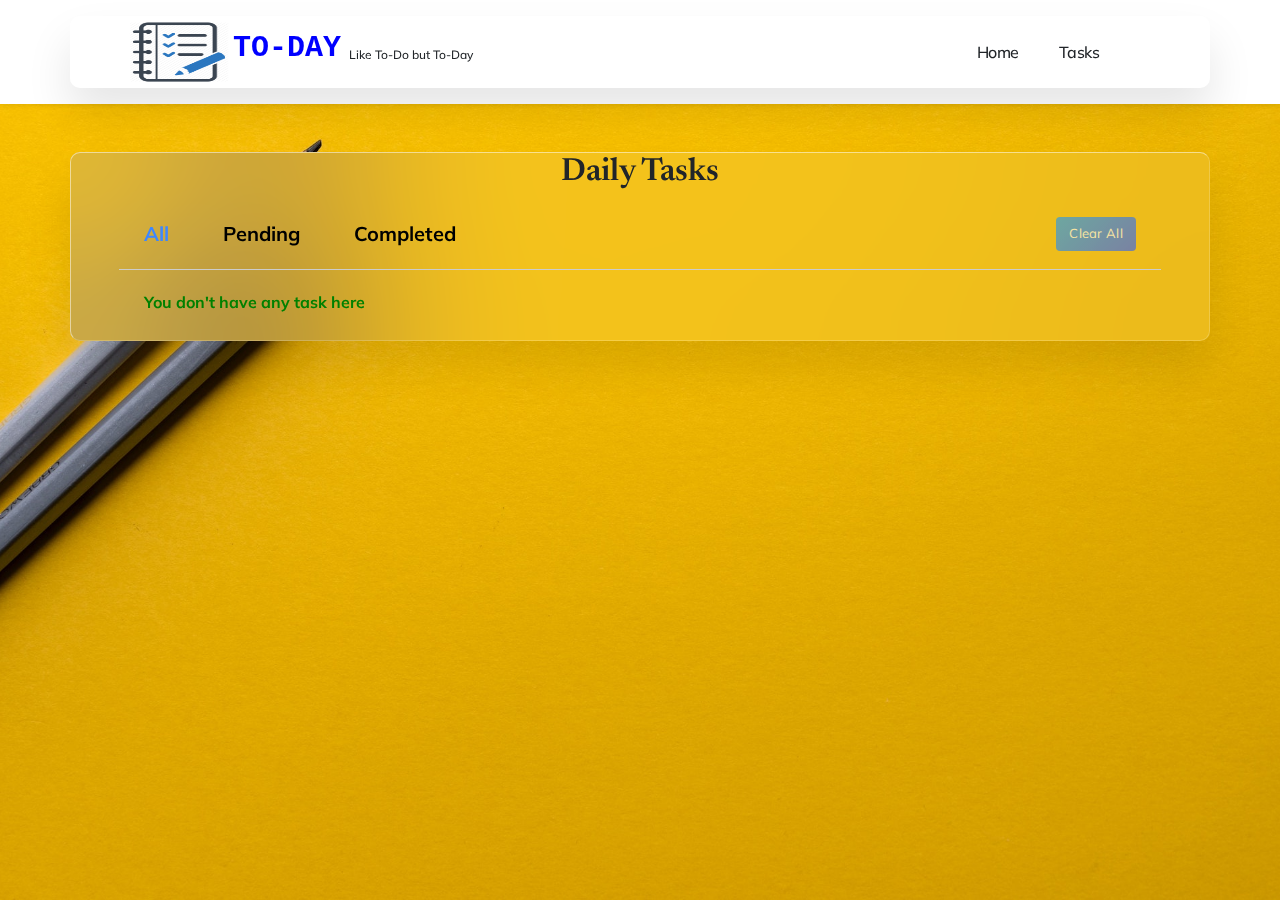
<file: tasks.html>
<!DOCTYPE html>
<html lang="en">
    <head>
        <meta charset="utf-8" />
        <meta name="viewport" content="width=device-width, initial-scale=1, shrink-to-fit=no" />
        <meta name="description" content="" />
        <meta name="author" content="" />
        <title>New Age - Start Bootstrap Theme</title>
        <link rel="icon" type="image/x-icon" href="assets/favicon.ico" />
        <!-- Bootstrap icons-->
        <link href="https://cdn.jsdelivr.net/npm/bootstrap-icons@1.5.0/font/bootstrap-icons.css" rel="stylesheet" />
        <!-- Google fonts-->
        <link rel="preconnect" href="https://fonts.gstatic.com" />
        <link href="https://fonts.googleapis.com/css2?family=Newsreader:ital,wght@0,600;1,600&amp;display=swap" rel="stylesheet" />
        <link href="https://fonts.googleapis.com/css2?family=Mulish:ital,wght@0,300;0,500;0,600;0,700;1,300;1,500;1,600;1,700&amp;display=swap" rel="stylesheet" />
        <link href="https://fonts.googleapis.com/css2?family=Kanit:ital,wght@0,400;1,400&amp;display=swap" rel="stylesheet" />
        <!-- Core theme CSS (includes Bootstrap)-->
        <link href="css/styles.css" rel="stylesheet" />
		<link href="style_ui.css" rel="stylesheet" />
		<style>
		.masthead {
 width: 100%;
    
    justify-content: center;
    align-items: center;
    height: 600px
	margin-left:20px;
    background: #161623;
    
	background-image: url("backgroundPic.jpg");
	height: 100%;
backdrop-filter: blur(40px);
   
  /* Center and scale the image nicely */
  background-position: center;
  background-repeat: no-repeat;
  background-size: cover;
	

  }
		.container
{
    
    background: rgba(255,255,255,0.1);
    box-shadow:0 25px 45px rgba(0,0,0,0.1);
    border: 1px solid rgba(255,255,255,0.5);
    border-right: 1px solid rgba(255,255,255,0.2);
    border-bottom: 1px solid rgba(255,255,255,0.2);
    backdrop-filter: blur(100px);
    border-radius: 10px;
    
}
#calendar
{position: relative;
    width: 100%;
  
}
#calendar table
{position: relative;
    width: 100%;
    margin-top: 40px;
    border-spacing: 5px;
}
#calendar table td
{position: relative;
    color:black;
	font-weight:bold;
    padding: 10px;
    border-radius: 5px;
    cursor: pointer;
}
#calendar table td:hover
{position: relative;
   background:#fff;
   color:#111 !important;
    
}
#calendar table tr:nth-child(1) td
{position: relative;
    background: #fff;
    color:#111;
    border-radius: 5px;
    font-weight: 600;
    
}
.super-navbar.scrolled {
width:96%;

    
	border-radius: 8px;
	
	
}

.super-navbar {
    padding: 0 var(--padding-right) 0 var(--padding-left);
    width: 100%;
    position: sticky;
    top: 0;
    z-index: 20;
}

.super-navbar.scrolled .super-navbar__content {
    height: 70px;
}

.super-navbar__content, .super-navbar__item {
    display: -moz-box;
    display: flex;
    -moz-box-align: center;
    align-items: center;
}

.super-navbar__content {
    height: 100px;
    -moz-box-pack: justify;
    justify-content: space-between;
    -webkit-transition: height .3s ease-in-out;
    -moz-transition: height .3s ease-in-out;
    transition: height .3s ease-in-out;
    -webkit-box-shadow: 0 0 10px transparent;
    box-shadow: 0 0 10px transparent;
}

.super-navbar__logo-wrapper {
    width: 36px;
    height: 36px;
    position: relative;
}

.notion-link {
    text-decoration: none;
    color: inherit;
}

.super-navbar__item-list {
    width: auto;
    height: 100%;
    display: -moz-box;
    display: flex;
    -moz-box-align: center;
    align-items: center;
    -moz-box-pack: justify;
    justify-content: space-between;
}

.super-navbar__item {
    -webkit-transition: var(--transition);
    -moz-transition: var(--transition);
    transition: var(--transition);
    font-size: 16px;
    font-weight: 500;
    letter-spacing: -.5px;
    color: var(--color-text-gray);
    height: 100%;
    width: 100%;
    padding: 0 20px;
    -moz-box-pack: center;
    justify-content: center;
    -webkit-user-select: none;
    -moz-user-select: none;
    -ms-user-select: none;
    user-select: none;
}

.super-navbar__content, .super-navbar__item {
    display: -moz-box;
    display: flex;
    -moz-box-align: center;
    align-items: center;
}
.form-holder {
      display: flex;
      flex-direction: column;
      justify-content: center;
      align-items: center;
      text-align: center;
      min-height: 100vh;
}

.form-holder .form-content {
    position: relative;
    text-align: center;
    display: -webkit-box;
    display: -moz-box;
    display: -ms-flexbox;
    display: -webkit-flex;
    display: flex;
    -webkit-justify-content: center;
    justify-content: center;
    -webkit-align-items: center;
    align-items: center;
    padding: 60px;
}

.form-content .form-items {
    border: 3px solid #fff;
    padding: 40px;
    display: inline-block;
    width: 100%;
    min-width: 540px;
    -webkit-border-radius: 10px;
    -moz-border-radius: 10px;
    border-radius: 10px;
    text-align: left;
    -webkit-transition: all 0.4s ease;
    transition: all 0.4s ease;
}

.form-content h3 {
    color: #fff;
    text-align: left;
    font-size: 28px;
    font-weight: 600;
    margin-bottom: 5px;
}

.form-content h3.form-title {
    margin-bottom: 30px;
}

.form-content p {
    color: #fff;
    text-align: left;
    font-size: 17px;
    font-weight: 300;
    line-height: 20px;
    margin-bottom: 30px;
}


.form-content label, .was-validated .form-check-input:invalid~.form-check-label, .was-validated .form-check-input:valid~.form-check-label{
    color: #fff;
}

.form-content input[type=text], .form-content input[type=password], .form-content input[type=email], .form-content select {
    padding: 9px 20px;
    text-align: left;
    border: 0;
    outline: 0;
    border-radius: 6px;
    background-color: #fff;
    font-size: 15px;
    font-weight: 300;
    -webkit-transition: all 0.3s ease;
    transition: all 0.3s ease;
    margin-top: 10px;
}



</style>
    </head>
    <body id="page-top">
        <!-- Navigation-->
        <nav class="navbar navbar-expand-lg navbar-light fixed-top shadow-sm" id="mainNav">
            <div class="container px-5">
                <div class="super-navbar scrolled">
	
  <div class="super-navbar__content">
   	<span><img src="nav.png" style="width:100px;height:60px;margin-left:10px;">
	<b style="color:blue;font-size:30px;font-family: 'Courier New', Courier, monospace;">TO-DAY</b>&nbsp  <sub>Like To-Do but To-Day</sub></b>
    <!-- navbar item  -->
    </span><div class="super-navbar__item-list">
	
      <a class="notion-link super-navbar__item" href="index.html">Home</a>
      <a class="notion-link super-navbar__item" href="tasks.html">Tasks</a>
</div>
  </div>
</div>
            </div>
        </nav>
        <!-- Mashead header-->
        <header class="masthead">
            <div class="container px-5">
                <div class="row gx-5 align-items-center">
                    <div class="col-lg-12">
                        <!-- Mashead text and app badges-->
                        <div class="mb-5 mb-lg-0 text-center text-lg-start">
  <center><h2 > Daily Tasks </h2></center>
      <div class="controls" >
        <div class="filters" ><b>
          <span class="active" id="all">All</span>
          <span id="pending" >Pending</span>
          <span id="completed" >Completed</span>
        </div></b>
        <button class="clear-btn" onClick="empty()">Clear All</button>
      </div>
      <ul class="task-box"></ul>
    </div>
	 
                    </div>
                </div>
            </div>



    </center>
	 
	<script src="java2.js"></script>


</body>
</html>
</file>
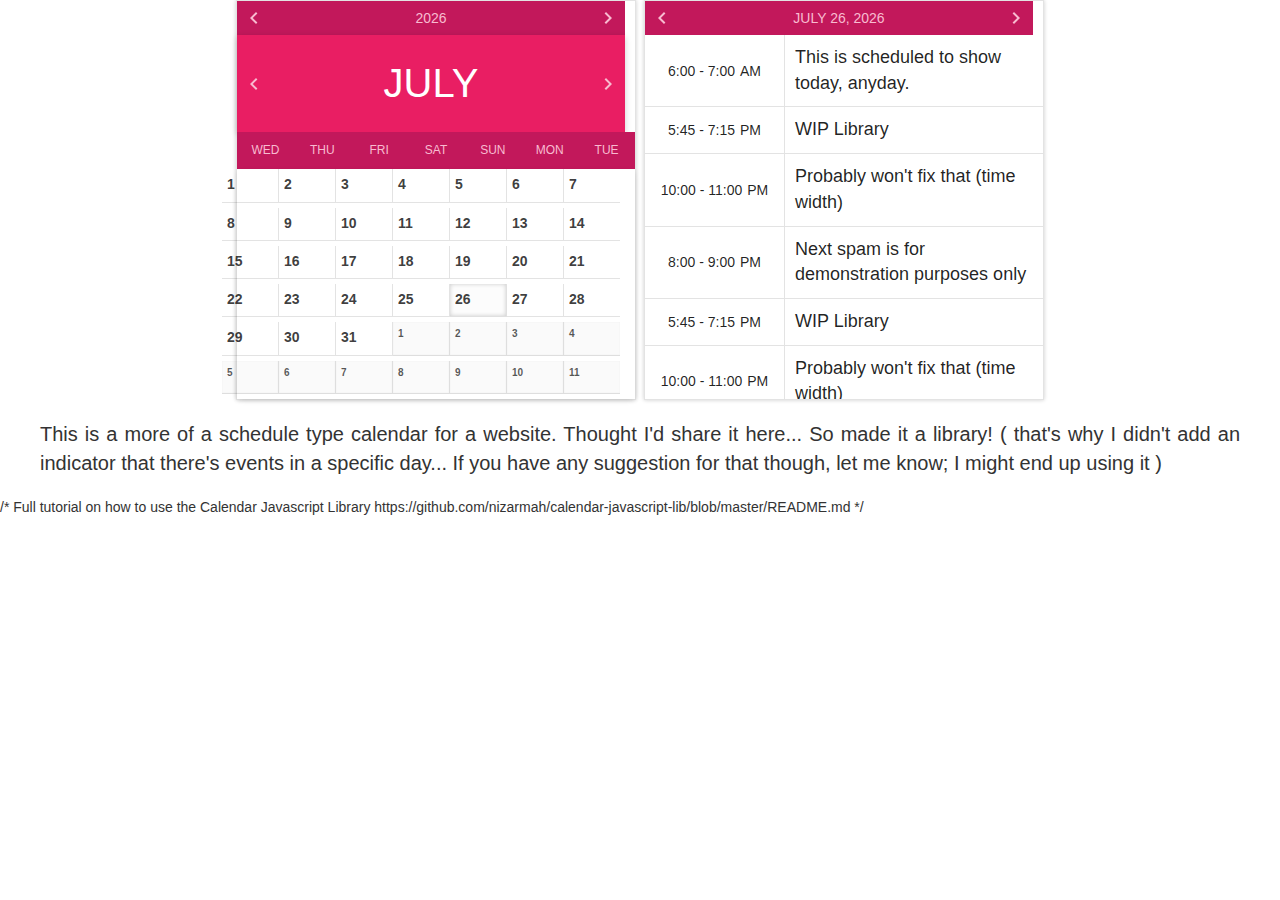
<file: js/calendar-todo.html>
<html>
<head>
<link href="//netdna.bootstrapcdn.com/bootstrap/3.0.0/css/bootstrap.min.css" rel="stylesheet" id="bootstrap-css">
<script src="//netdna.bootstrapcdn.com/bootstrap/3.0.0/js/bootstrap.min.js"></script>
<script src="//code.jquery.com/jquery-1.11.1.min.js"></script>
<!------ Include the above in your HEAD tag ---------->



<style>
body { display: felx; -webkit-box-orient: vertical; -webkit-box-direction: normal; -ms-flex-direction: column; flex-direction: column; }

.wrapper { display: -webkit-box; display: -ms-flexbox; display: flex; -webkit-box-orient: horizontal; -webkit-box-direction: normal; -ms-flex-direction: row; flex-direction: row; -webkit-box-pack: center; -ms-flex-pack: center; justify-content: center; -ms-flex-line-pack: center; align-content: center; }
body > p { font-family: "Satellite", "Roboto", sans-serif; font-size: 20px; display: -webkit-box; display: -ms-flexbox; display: flex; -webkit-box-pack: center; -ms-flex-pack: center; justify-content: center; -ms-flex-line-pack: center; align-content: center; -webkit-box-align: center; -ms-flex-align: center; align-items: center; margin: 20px 40px; text-align: justify; }

.calendar { width: 800px; height: 800px; display: -webkit-box; display: -ms-flexbox; display: flex; -webkit-box-orient: vertical; -webkit-box-direction: normal; -ms-flex-direction: column; flex-direction: column; font-family: "Satellite", "Roboto", sans-serif; border: 1px solid rgba(21, 21, 21, 0.12); -webkit-transform: scale(1); transform: scale(1); box-shadow: 0px 0px 4px rgba(21, 21, 21, 0.21); -ms-user-select: none; user-select: none; -moz-user-select: none; -khtml-user-select: none; -webkit-user-select: none; -o-user-select: none; } .calendar.small { width: 400px; height: 400px; } .calendar.medium { width: 600px; height: 600px; } .calendar.large { width: 800px; height: 800px; } .year { width: calc(100% - 10px); display: -webkit-box; display: -ms-flexbox; display: flex; -webkit-box-orient: horizontal; -webkit-box-direction: normal; -ms-flex-direction: row; flex-direction: row; -webkit-box-pack: center; -ms-flex-pack: center; justify-content: center; padding: 5px; font-size: 14px; } .year > span { -webkit-box-flex: 1; -ms-flex: 1; flex: 1; display: -webkit-box; display: -ms-flexbox; display: flex; -webkit-box-pack: center; -ms-flex-pack: center; justify-content: center; -ms-flex-line-pack: center; align-content: center; -webkit-box-align: center; -ms-flex-align: center; align-items: center; text-transform: uppercase; } .year > div { cursor: pointer; display: -webkit-box; display: -ms-flexbox; display: flex; -webkit-box-pack: center; -ms-flex-pack: center; justify-content: center; -webkit-box-align: center; -ms-flex-align: center; align-items: center; -ms-flex-line-pack: center; align-content: center; } .month { width: calc(100% - 10px); display: -webkit-box; display: -ms-flexbox; display: flex; -webkit-box-orient: horizontal; -webkit-box-direction: normal; -ms-flex-direction: row; flex-direction: row; -webkit-box-pack: center; -ms-flex-pack: center; justify-content: center; padding: 20px 5px; font-size: 40px; box-shadow: 0px 2px 6px rgba(21, 21, 21, 0.21); } .month > span { -webkit-box-flex: 1; -ms-flex: 1; flex: 1; display: -webkit-box; display: -ms-flexbox; display: flex; -webkit-box-pack: center; -ms-flex-pack: center; justify-content: center; -ms-flex-line-pack: center; align-content: center; -webkit-box-align: center; -ms-flex-align: center; align-items: center; text-transform: uppercase; } .month > div { cursor: pointer; display: -webkit-box; display: -ms-flexbox; display: flex; -webkit-box-pack: center; -ms-flex-pack: center; justify-content: center; -webkit-box-align: center; -ms-flex-align: center; align-items: center; -ms-flex-line-pack: center; align-content: center; } .labels { width: 100%; display: -webkit-box; display: -ms-flexbox; display: flex; -webkit-box-orient: horizontal; -webkit-box-direction: normal; -ms-flex-direction: row; flex-direction: row; } .labels > span { -webkit-box-flex: 1; -ms-flex: 1; flex: 1; font-size: 12px; text-transform: uppercase; display: -webkit-box; display: -ms-flexbox; display: flex; -webkit-box-pack: center; -ms-flex-pack: center; justify-content: center; -ms-flex-line-pack: center; align-content: center; -webkit-box-align: center; -ms-flex-align: center; align-items: center; padding: 10px; } .days { -webkit-box-flex: 1; -ms-flex: 1; flex: 1; display: -webkit-box; display: -ms-flexbox; display: flex; -webkit-box-orient: vertical; -webkit-box-direction: normal; -ms-flex-direction: column; flex-direction: column; box-shadow: 0px 2px 6px -2px rgba(21, 21, 21, 0.21); } .row { width: 100%; -webkit-box-flex: 1; -ms-flex: 1; flex: 1; display: -webkit-box; display: -ms-flexbox; display: flex; -webkit-box-orient: horizontal; -webkit-box-direction: normal; -ms-flex-direction: row; flex-direction: row; } .day { -webkit-box-flex: 1; -ms-flex: 1; flex: 1; padding: 5px; display: -webkit-box; display: -ms-flexbox; display: flex; -webkit-box-orient: horizontal; -webkit-box-direction: normal; -ms-flex-direction: row; flex-direction: row; border-bottom: 1px solid rgba(21, 21, 21, .12); border-right: 1px solid rgba(21, 21, 21, .12); cursor: pointer; -webkit-transition: box-shadow 200ms ease-in-out; transition: box-shadow 200ms ease-in-out; } .day:last-child { border-right: none; } .day:hover { background-color: rgba(21, 21, 21, 0.012); box-shadow: inset 0px 0px 4px rgba(21, 21, 21, 0.21); } .day-radios { display: none; } .day-radios:checked + .day { background-color: rgba(21, 21, 21, 0.012); box-shadow: inset 0px 0px 4px rgba(21, 21, 21, 0.21); } .day > span { width: auto; font-size: 14px; color: rgba(21, 21, 21, 0.84); } .day.diluted { background-color: rgba(21, 21, 21, 0.021); box-shadow: inset 0px 0px 1px rgba(21, 21, 21, 0.12); } .day.diluted > span { width: auto; font-size: 10px; color: rgba(21, 21, 21, 0.73); }  .events { width: 800px; height: 800px; font-family: "Satellite", "Roboto", sans-serif; box-shadow: 0px 0px 4px rgba(21, 21, 21, 0.21); border: 1px solid rgba(21, 21, 21, 0.12); display: -webkit-box; display: -ms-flexbox; display: flex; -webkit-box-orient: vertical; -webkit-box-direction: normal; -ms-flex-direction: column; flex-direction: column; -ms-user-select: none; user-select: none; -moz-user-select: none; -khtml-user-select: none; -webkit-user-select: none; -o-user-select: none; } .events.small { width: 400px; height: 400px; } .events.medium { width: 600px; height: 600px; } .events.large { width: 800px; height: 800px; } .date { width: calc(100% - 10px); display: -webkit-box; display: -ms-flexbox; display: flex; -webkit-box-orient: horizontal; -webkit-box-direction: normal; -ms-flex-direction: row; flex-direction: row; background-color: ' + this.calendar.colors[1] + '; color: ' + this.calendar.colors[3] + '; -webkit-box-pack: center; -ms-flex-pack: center; justify-content: center; padding: 5px; font-size: 14px; } .date > span { -webkit-box-flex: 1; -ms-flex: 1; flex: 1; display: -webkit-box; display: -ms-flexbox; display: flex; -webkit-box-pack: center; -ms-flex-pack: center; justify-content: center; -ms-flex-line-pack: center; align-content: center; -webkit-box-align: center; -ms-flex-align: center; align-items: center; text-transform: uppercase; } .date > div { cursor: pointer; display: -webkit-box; display: -ms-flexbox; display: flex; -webkit-box-pack: center; -ms-flex-pack: center; justify-content: center; -webkit-box-align: center; -ms-flex-align: center; align-items: center; -ms-flex-line-pack: center; align-content: center; } .rows { width: 100%; -webkit-box-flex: 1; -ms-flex: 1; flex: 1; display: -webkit-box; display: -ms-flexbox; display: flex; -webkit-box-orient: vertical; -webkit-box-direction: normal; -ms-flex-direction: column; flex-direction: column; overflow: hidden !important; } .list { width: 100%; -webkit-box-flex: 1; -ms-flex: 1; flex: 1; overflow-y: auto !important; padding: 0; margin: 0; color: rgba(21, 21, 21, 0.94); } .list > li { width: 100%; display: -webkit-box; display: -ms-flexbox; display: flex; -webkit-box-orient: horizontal; -webkit-box-direction: normal; -ms-flex-direction: row; flex-direction: row; border-bottom: 1px solid rgba(21, 21, 21, 0.12); } .list > li:hover { box-shadow: inset 0px 0px 4px rgba(21, 21, 21, 0.21); } .list > li > div { display: -webkit-box; display: -ms-flexbox; display: flex; -webkit-box-flex: 2; -ms-flex: 2; flex: 2; -webkit-box-pack: center; -ms-flex-pack: center; justify-content: center; -webkit-box-align: center; -ms-flex-align: center; align-items: center; -ms-flex-line-pack: center; align-content: center; padding: 10px; border-right: 1px solid rgba(21, 21, 21, 0.12); } .time { font-size: 14px; } .m { font-size: 14px; text-transform: uppercase; padding-left: 5px; } .list > li > p { -webkit-box-flex: 4; -ms-flex: 4; flex: 4; margin: 10px; display: -webkit-box; display: -ms-flexbox; display: flex; -webkit-box-pack: start; -ms-flex-pack: start; justify-content: flex-start; -webkit-box-align: center; -ms-flex-align: center; align-items: center; -ms-flex-line-pack: center; align-content: center; font-size: 18px; word-wrap: break-word; word-break: break-word; }
</style>
<body>
<div class="wrapper">
  <div id="calendarContainer"></div>
  <div id="organizerContainer" style="margin-left: 8px;"></div>
</div>
<p>This is a more of a schedule type calendar for a website. Thought I'd share it here... So made it a library! ( that's why I didn't add an indicator that there's events in a specific day... If you have any suggestion for that though, let me know; I might end up using it )</p>
    /*
Full tutorial on how to use the Calendar Javascript Library

https://github.com/nizarmah/calendar-javascript-lib/blob/master/README.md
*/
<script>
function Calendar(id, size, labelSettings, colors) {
  this.id = id;
  this.size = size;
  this.labelSettings = labelSettings;
  this.colors = colors;

  months = [ "January", "February", "March", "April", "May", "June", "July", "August", "September", "October", "November", "December" ]
  label = [ "Sunday", "Monday", "Tuesday", "Wednesday", "Thursday", "Friday", "Saturday" ];

  this.months = months;

  this.label = [];
  this.labels = []; 
  for (var i = 0; i < 7; i++)
    this.label.push(label[(label.indexOf(labelSettings[0]) + this.label.length >= label.length) ? Math.abs(label.length - (label.indexOf(labelSettings[0]) + this.label.length)) : (label.indexOf(labelSettings[0]) + this.label.length)]);
  for (var i = 0; i < 7; i++)
    this.labels.push(this.label[i].substring(0, (labelSettings[1] > 3) ? 3 : labelSettings[1]));

  this.date = new Date();

  this.draw();
  this.update();
}

Calendar.prototype.constructor = Calendar;

Calendar.prototype.draw = function () {
  backSvg = '<svg style="width: 24px; height: 24px;" viewBox="0 0 24 24"><path fill="' + this.colors[3] + '" d="M15.41,16.58L10.83,12L15.41,7.41L14,6L8,12L14,18L15.41,16.58Z"></path></svg>';
  nextSvg = '<svg style="width: 24px; height: 24px;" viewBox="0 0 24 24"><path fill="' + this.colors[3] + '" d="M8.59,16.58L13.17,12L8.59,7.41L10,6L16,12L10,18L8.59,16.58Z"></path></svg>';

  theCalendar = document.createElement( "DIV");
  theCalendar.className = "calendar " + this.size;

  document.getElementById(this.id).appendChild(theCalendar);

  theContainers = [], theNames = [ 'year', 'month', 'labels', 'days' ];
  for (var i = 0; i < theNames.length; i++) {
    theContainers[i] = document.createElement( "DIV");
    theContainers[i].className = theNames[i];

    if (theNames[i] != "days") {
      if (theNames[i] != "month") {
        theContainers[i].style.backgroundColor = this.colors[1];
        theContainers[i].style.color = this.colors[3];

        if (theNames[i] != "labels") {
          backSlider = document.createElement("DIV");
          backSlider.id = this.id + "-year-back";
          backSlider.insertAdjacentHTML('beforeend', backSvg);
          theContainers[i].appendChild(backSlider);
          
          theText = document.createElement("SPAN");
          theText.id = this.id + "-" + theNames[i];
          theContainers[i].appendChild(theText);
          
          nextSlider = document.createElement("DIV");
          nextSlider.id = this.id + "-year-next";
          nextSlider.insertAdjacentHTML('beforeend', nextSvg);
          theContainers[i].appendChild(nextSlider);
        }
      } else {
        theContainers[i].style.backgroundColor = this.colors[0];
        theContainers[i].style.color = this.colors[2];

        backSlider = document.createElement("DIV");
        backSlider.id = this.id + "-month-back";
        backSlider.insertAdjacentHTML('beforeend', backSvg);
        theContainers[i].appendChild(backSlider);
        
        theText = document.createElement("SPAN");
        theText.id = this.id + "-" + theNames[i];
        theContainers[i].appendChild(theText);
        
        nextSlider = document.createElement("DIV");
        nextSlider.id = this.id + "-month-next";
        nextSlider.insertAdjacentHTML('beforeend', nextSvg);
        theContainers[i].appendChild(nextSlider);
      }
    }
  }

  for (var i = 0; i < this.labels.length; i++) {
    theLabel = document.createElement("SPAN");
    theLabel.id = this.id + "-label-" + (i + 1);
    theLabel.appendChild(document.createTextNode(this.labels[i]));

    theContainers[2].appendChild(theLabel);
  }

  theRows = [], theDays = [], theRadios = [];
  for (var i = 0; i < 6; i++) {
    theRows[i] = document.createElement("DIV");
    theRows[i].className = "row";
  }
  
  for (var i = 0, j = 0; i < 42; i++) {
    theRadios[i] = document.createElement("INPUT");
    theRadios[i].className = "day-radios";
    theRadios[i].type = "radio";
    theRadios[i].name = this.id + "-day-radios";
    theRadios[i].id = this.id + "-day-radio-" + (i + 1);

    theDays[i] = document.createElement("LABEL");
    theDays[i].className = "day";
    theDays[i].htmlFor = this.id + "-day-radio-" + (i + 1);
    theDays[i].id = this.id + "-day-" + (i + 1);

    theText = document.createElement("SPAN");
    theText.id = this.id + "-day-num-" + (i + 1);

    theDays[i].appendChild(theText);
  
    theRows[j].appendChild(theRadios[i]);
    theRows[j].appendChild(theDays[i]);

    if ((i + 1) % 7 == 0) {
      j++;
    }
  }

  for (var i = 0; i < 6; i++) {
    theContainers[3].appendChild(theRows[i]);
  }
  
  for (var i = 0; i < theContainers.length; i++) {
    theCalendar.appendChild(theContainers[i]);
  }

  document.getElementById(this.id).appendChild(theCalendar);
}

Calendar.prototype.update = function () {
  document.getElementById(this.id + '-year').innerHTML = this.date.getFullYear();
  document.getElementById(this.id + '-month').innerHTML = months[this.date.getMonth()];

  for (i = 1; i <= 42; i++) {
    document.getElementById(this.id + '-day-num-' + i).innerHTML = "";
    document.getElementById(this.id + '-day-' + i).className = this.id + " day";
  }

  firstDay = new Date(this.date.getFullYear(), this.date.getMonth(), 1).getDay();
  lastDay = new Date((this.date.getMonth() + 1 > 11) ? this.date.getFullYear() + 1 : this.date.getFullYear(), (this.date.getMonth() + 1 > 12) ? 0 : this.date.getMonth() + 1, 0).getDate();

  previousLastDay = new Date((this.date.getMonth() < 0) ? this.date.getFullYear() - 1 : this.date.getFullYear(), (this.date.getMonth() < 0) ? 11 : this.date.getMonth(), 0).getDate();

  if (firstDay != 0)
    for (i = 0, j = previousLastDay; i < this.label.indexOf(label[firstDay]); i++, j--) {
      document.getElementById(this.id + '-day-num-' + (1 + i)).innerHTML = j;
      document.getElementById(this.id + '-day-' + (1 + i)).className = this.id + " day diluted";
    }

  for (i = 1; i <= lastDay; i++) {
    document.getElementById(this.id + '-day-num-' + (this.label.indexOf(label[firstDay]) + i)).innerHTML = i;
    if (i == this.date.getDate())
      document.getElementById(this.id + '-day-radio-' + (this.label.indexOf(label[firstDay]) + i)).checked = true;
  }

  for (i = lastDay + 1, j = 1; (this.label.indexOf(label[firstDay]) + i) <= 42; i++, j++) {
    document.getElementById(this.id + '-day-num-' + (this.label.indexOf(label[firstDay]) + i)).innerHTML = j;
    document.getElementById(this.id + '-day-' + (this.label.indexOf(label[firstDay]) + i)).className = this.id + " day diluted";
  }
}

function Organizer(id, calendar) {
  this.id = id;
  this.calendar = calendar;

  this.draw();
  this.update();
}

Organizer.prototype = {
  constructor: Organizer,
  back: function (func) {
    date = this.calendar.date;
    lastDay = new Date((date.getMonth() + 1 > 11) ? date.getFullYear() + 1 : date.getFullYear(), (date.getMonth() + 1 > 12) ? 0 : date.getMonth() + 1, 0).getDate();
    previousLastDay = new Date((date.getMonth() < 0) ? date.getFullYear() - 1 : date.getFullYear(), (date.getMonth() < 0) ? 11 : date.getMonth(), 0).getDate();

    if (func == "day") {
      if (date.getDate() != 1) {
        this.changeDateTo(date.getDate() - 1);
      } else {
        this.back('month');
        this.changeDateTo(lastDay);
      }
    } else {
      if (func == "month") {
        if (date.getDate() > previousLastDay) {
          this.changeDateTo(previousLastDay);
        }
        if (date.getMonth() != 0)
          date.setMonth(date.getMonth() - 1);
        else {
          date.setMonth(11);
          date.setFullYear(date.getFullYear() - 1);
        }
      } else
        date.setFullYear(date.getFullYear() - 1);
    }
    
    this.calendar.update();  
    this.update();
  },
  next: function (func) {
    date = this.calendar.date;
    lastDay = new Date((date.getMonth() + 1 > 11) ? date.getFullYear() + 1 : date.getFullYear(), (date.getMonth() + 1 > 12) ? 0 : date.getMonth() + 1, 0).getDate();
    soonLastDay = new Date((date.getMonth() + 2 > 11) ? date.getFullYear() + 1 : date.getFullYear(), (date.getMonth() + 2 > 12) ? 0 : date.getMonth() + 2, 0).getDate();

    if (func == "day") {
      if (date.getDate() != lastDay) {
        date.setDate(date.getDate() + 1);
      } else {
        this.next('month');
        date.setDate(1);        
      }
    } else {
      if (func == "month") {
        if (date.getDate() > soonLastDay) {
          this.changeDateTo(soonLastDay);
        }
        if (date.getMonth() != 11)
          date.setMonth(date.getMonth() + 1);
        else {
          date.setMonth(0);
          date.setFullYear(date.getFullYear() + 1);
        }
      } else
        date.setFullYear(date.getFullYear() + 1);
    }
    
    this.calendar.update();
    this.update();
  },
  changeDateTo: function (theDay, theBlock) {
    if ((theBlock >= 31 && theDay <= 11) || (theBlock <= 6 && theDay >= 8)) {
      if (theBlock >= 31 && theDay <= 11)
        this.next('month');
      else if (theBlock <= 6 && theDay >= 8)
        this.back('month');
    }
    this.calendar.date.setDate(theDay);
    this.calendar.update();
    this.update();
    calendar = this.calendar;
    setTimeout(function () { calendar.update(); }, 10);
  }
}

Organizer.prototype.draw = function () {
  backSvg = '<svg style="width: 24px; height: 24px;" viewBox="0 0 24 24"><path fill="' + this.calendar.colors[3] + '" d="M15.41,16.58L10.83,12L15.41,7.41L14,6L8,12L14,18L15.41,16.58Z"></path></svg>';
  nextSvg = '<svg style="width: 24px; height: 24px;" viewBox="0 0 24 24"><path fill="' + this.calendar.colors[3] + '" d="M8.59,16.58L13.17,12L8.59,7.41L10,6L16,12L10,18L8.59,16.58Z"></path></svg>';
  
  theOrganizer = document.createElement( "DIV");
  theOrganizer.className = "events " + this.calendar.size;

  theDate = document.createElement( "DIV");
  theDate.className = "date";
  theDate.style.backgroundColor = this.calendar.colors[1];
  theDate.style.color = this.calendar.colors[3];

  backSlider = document.createElement("DIV");
  backSlider.id = this.id + "-day-back";
  backSlider.insertAdjacentHTML('beforeend', backSvg);
  theDate.appendChild(backSlider);
  
  theText = document.createElement("SPAN");
  theText.id = this.id + "-date";
  theDate.appendChild(theText);
  
  nextSlider = document.createElement("DIV");
  nextSlider.id = this.id + "-day-next";
  nextSlider.insertAdjacentHTML('beforeend', nextSvg);
  theDate.appendChild(nextSlider);

  theRows = document.createElement( "DIV");
  theRows.className = "rows";

  theList = document.createElement("OL");
  theList.className = "list";
  theList.id = this.id + "-list";

  theRows.appendChild(theList);
  
  theOrganizer.appendChild(theDate);
  theOrganizer.appendChild(theRows);

  document.getElementById(this.id).appendChild(theOrganizer);
}

Organizer.prototype.update = function () {
  document.getElementById(this.id + "-date").innerHTML = this.calendar.months[this.calendar.date.getMonth()] + " " + this.calendar.date.getDate() + ", " + this.calendar.date.getFullYear();
  document.getElementById(this.id + "-list").innerHTML = "";
}

Organizer.prototype.list = function (data) {
  document.getElementById(this.id + "-list").innerHTML = "";

  content = ""; 
  for (var i = 0; i < data.length; i++) {
    content += '<li id="' + this.id + '-list-item-' + i + '"><div><span class="' + this.id + ' time" id="' + this.id + '-list-item-' + i + '-time">' + data[i].startTime + ' - ' + data[i].endTime + '</span><span class="' + this.id + ' m" id="' + this.id + '-list-item-' + i + '-m">' + data[i].mTime + '</span></div><p id="' + this.id + '-list-item-' + i + '-text">' + data[i].text + '</p></li>';
  }

  document.getElementById(this.id + "-list").innerHTML = content;
}

Organizer.prototype.setupBlock = function (blockId, theOrganizer, callback) {
  document.getElementById(calendarId + "-day-" + blockId).addEventListener('click', function () {
    if (document.getElementById(calendarId + "-day-num-" + blockId).innerHTML.length > 0) {
      theOrganizer.changeDateTo(document.getElementById(calendarId + "-day-num-" + blockId).innerHTML, blockId);
      callback();
    }
  });
}

Organizer.prototype.setOnClickListener = function (theCase, backCallback, nextCallback) {
  calendarId = this.calendar.id;
  organizerId = this.id;

  theOrganizer = this;

  switch (theCase) {
    case "days-blocks":
      for (i = 1; i <= 42; i++) {
        theOrganizer.setupBlock(i, theOrganizer, backCallback);
      }
      break;
    case "day-slider":
      document.getElementById(organizerId + "-day-back").addEventListener('click', function () {
        theOrganizer.back('day');
        backCallback();  
      });
      document.getElementById(organizerId + "-day-next").addEventListener('click', function () {
        theOrganizer.next('day');
        nextCallback();
      });
      break;
    case "month-slider":
      document.getElementById(calendarId + "-month-back").addEventListener('click', function () {
        theOrganizer.back('month');
        backCallback();
      });
      document.getElementById(calendarId + "-month-next").addEventListener('click', function () {
        theOrganizer.next('month');
        nextCallback();
      });
      break;
    case "year-slider":
      document.getElementById(calendarId + "-year-back").addEventListener('click', function () {
        theOrganizer.back('year');
        backCallback();
      });
      document.getElementById(calendarId + "-year-next").addEventListener('click', function () {
        theOrganizer.next('year');
        nextCallback();
      });
      break;
  }
};

// end of library
// full tutorial on how to use it is on GitHub
// https://github.com/nizarmah/Calendar-Javascript-Library/blob/master/README.md

/* end of library; everything is explained below; i'm sorry for the messy code and my bad practices; please criticise me */

var calendar = new Calendar("calendarContainer", "small", [ "Wednesday", 3 ], [ "#e91e63", "#c2185b", "#ffffff", "#f8bbd0" ]);
var organizer = new Organizer("organizerContainer", calendar);

currentDay = calendar.date.getDate(); // used this in order to make anyday today depending on the current today

// my best way of organizing data, maybe that can be the outcome of joining multiple tables in the database and then parsing them in such a manner, easier for the person to push use a date and the events of it
data = {
  years: [
    {
      int: 1999,
      months: [
        {
          int: 4,
          days: [
            {
              int: 28,
              events: [
                {
                  startTime: "6:00",
                  endTime: "6:30",
                  mTime: "pm",
                  text: "Weirdo was born"
                }
              ]
            }
          ]
        }
      ]
    },
    {
      int: (new Date().getFullYear()),
      months: [
        {
          int: (new Date().getMonth() + 1),
          days: [
            {
              int: (new Date().getDate()),
              events: [
                {
                  startTime: "6:00",
                  endTime: "7:00",
                  mTime: "am",
                  text: "This is scheduled to show today, anyday."
                },
                {
                  startTime: "5:45",
                  endTime: "7:15",
                  mTime: "pm",
                  text: "WIP Library"
                },
                {
                  startTime: "10:00",
                  endTime: "11:00",
                  mTime: "pm",
                  text: "Probably won't fix that (time width)"
                },
                {
                  startTime: "8:00",
                  endTime: "9:00",
                  mTime: "pm",
                  text: "Next spam is for demonstration purposes only"
                },
                {
                  startTime: "5:45",
                  endTime: "7:15",
                  mTime: "pm",
                  text: "WIP Library"
                },
                {
                  startTime: "10:00",
                  endTime: "11:00",
                  mTime: "pm",
                  text: "Probably won't fix that (time width)"
                },
                {
                  startTime: "5:45",
                  endTime: "7:15",
                  mTime: "pm",
                  text: "WIP Library"
                },
                {
                  startTime: "10:00",
                  endTime: "11:00",
                  mTime: "pm",
                  text: "Probably won't fix that (time width)"
                },
                {
                  startTime: "5:45",
                  endTime: "7:15",
                  mTime: "pm",
                  text: "WIP Library"
                },
                {
                  startTime: "10:00",
                  endTime: "11:00",
                  mTime: "pm",
                  text: "Probably won't fix that (time width)"
                },
                {
                  startTime: "5:45",
                  endTime: "7:15",
                  mTime: "pm",
                  text: "WIP Library"
                },
                {
                  startTime: "10:00",
                  endTime: "11:00",
                  mTime: "pm",
                  text: "Probably won't fix that (time width)"
                },
                {
                  startTime: "5:45",
                  endTime: "7:15",
                  mTime: "pm",
                  text: "WIP Library"
                },
                {
                  startTime: "10:00",
                  endTime: "11:00",
                  mTime: "pm",
                  text: "Probably won't fix that (time width)"
                }
              ]
            }
          ]
        }
      ]
    }
  ]
};

function showEvents() {
  theYear = -1, theMonth = -1, theDay = -1;
  for (i = 0; i < data.years.length; i++) {
    if (calendar.date.getFullYear() == data.years[i].int) {
      theYear = i;
      break;
    }
  }
  if (theYear == -1) return;
  for (i = 0; i < data.years[theYear].months.length; i++) {
    if ((calendar.date.getMonth() + 1) == data.years[theYear].months[i].int) {
      theMonth = i;
      break;
    }
  }
  if (theMonth == -1) return;
  for (i = 0; i < data.years[theYear].months[theMonth].days.length; i++) {
    if (calendar.date.getDate() == data.years[theYear].months[theMonth].days[i].int) {
      theDay = i;
      break;
    }
  }
  if (theDay == -1) return;
  theEvents = data.years[theYear].months[theMonth].days[theDay].events;  
  organizer.list(theEvents); // what's responsible for listing
}

showEvents();

organizer.setOnClickListener('day-slider', function () { showEvents(); console.log("Day back slider clicked"); }, function () { showEvents(); console.log("Day next slider clicked"); });
organizer.setOnClickListener('days-blocks', function () { showEvents(); console.log("Day block clicked"); }, null);
organizer.setOnClickListener('month-slider', function () { showEvents(); console.log("Month back slider clicked"); }, function () { showEvents(); console.log("Month next slider clicked"); });
organizer.setOnClickListener('year-slider', function () { showEvents(); console.log("Year back slider clicked"); }, function () { showEvents(); console.log("Year next slider clicked"); });
</script>
</body>
</html>
</file>
<file: style_ui.css>
/* Import Google Font - Poppins */
@import url('https://fonts.googleapis.com/css2?family=Poppins:wght@400;500;600;700&display=swap');
*{

}
body{
  width: 100%;
  height: 100vh;
  overflow: hidden;
  
}
.wrapper
{
	width:95%;
	height:500px;
	 background: rgba(255,255,255,0.1);
    box-shadow:0 25px 45px rgba(0,0,0,0.1);
    border: 1px solid rgba(255,255,255,0.5);
    border-right: 1px solid rgba(255,255,255,0.2);
    border-bottom: 1px solid rgba(255,255,255,0.2);
    backdrop-filter: blur(25px);
    border-radius: 10px;
    
    justify-content: center;
    align-items: center;
	overflow:hidden;
	
}
.task-input{
  height: 52px;
  position: relative;
}
.task-input img{
  top: 50%;
  position: absolute;
  transform: translate(17px, -50%);
}
.task-input input{
  height: 100%;
  width: 100%;
  outline: none;
  font-size: 18px;
  border-radius: 5px;
  padding: 0 20px 0 53px;
  border: 1px solid #999;
}
.task-input input:focus,
.task-input input.active{
  padding-left: 52px;
  border: 2px solid #3C87FF;
  display:block;
}
.task-input input::placeholder{
  color: #bfbfbf;
}
.controls, li{
  display: flex;
  align-items: center;
  justify-content: space-between;
}
.controls{
  padding: 18px 25px;
  border-bottom: 1px solid #ccc;
}
.filters span{
  margin-right:50px;
  font-size: 20px;
  color: #444444;
  cursor: pointer;
  color:black;
}
.filters span:first-child{
  margin-left: 0;
}
.filters span.active{
  color: #3C87FF;
}
.controls .clear-btn{
  border: none;
  opacity: 0.6;
  outline: none;
  color: #fff;
  cursor: pointer;
  font-size: 13px;
  padding: 7px 13px;
  border-radius: 4px;
  letter-spacing: 0.3px;
  pointer-events: none;
  transition: transform 0.25s ease;
  background: linear-gradient(135deg, #1798fb 0%, #2D5CFE 100%);
}
.clear-btn.active{
  opacity: 0.9;
  pointer-events: auto;
}
.clear-btn:active{
  transform: scale(0.93);
}
.task-box{
  margin-top: 20px;
  margin-right: 5px;
  padding: 0 20px 10px 25px;
}
.task-box.overflow{
  overflow-y: auto;
  max-height: 300px;
}
.task-box::-webkit-scrollbar{
  width: 5px;
}
.task-box::-webkit-scrollbar-track{
  background: #f1f1f1;
  border-radius: 25px;
}
.task-box::-webkit-scrollbar-thumb{
  background: #e6e6e6;
  border-radius: 25px;
}
.task-box .task{
  list-style: none;
  font-size: 17px;
  margin-bottom: 18px;
  padding-bottom: 16px;
  align-items: flex-start;
  border-bottom: 1px solid #ccc;
}
.task-box .task:last-child{
  margin-bottom: 0;
  border-bottom: 0;
  padding-bottom: 0;
}
.task-box .task label{
  display: flex;
  align-items: flex-start;
}
.task label input{
  margin-top: 7px;
  accent-color: #3C87FF;
}
.task label p{
  user-select: none;
  margin-left: 12px;
  word-wrap: break-word;
}
.task label p.checked{
  text-decoration: line-through;
}
.task-box .settings{
  position: relative;
}
.settings :where(i, li){
  cursor: pointer;
color:red;
}
.settings .task-menu{
  z-index: 10;
  right: -5px;
  bottom: -65px;
  padding: 5px 0;
  background: #fff;
  position: absolute;
  border-radius: 4px;
  transform: scale(0);
  transform-origin: top right;
 
  transition: transform 0.2s ease;
  
}
.task-box .task:last-child .task-menu{
  bottom: 0;
  transform-origin: bottom right;
}
.task-box .task:first-child .task-menu{
  bottom: -65px;
  transform-origin: top right;
}
.task-menu.show{
  transform: scale(1);
}
.task-menu li{
  height: 25px;
  font-size: 16px;
  margin-bottom: 2px;
  padding: 17px 15px;
  cursor: pointer;
  justify-content: flex-start;
}
.task-menu li:last-child{
  margin-bottom: 0;
}
.settings li:hover{
  background: #f5f5f5;
}
.settings li i{
  padding-right: 8px;
}
</file>
